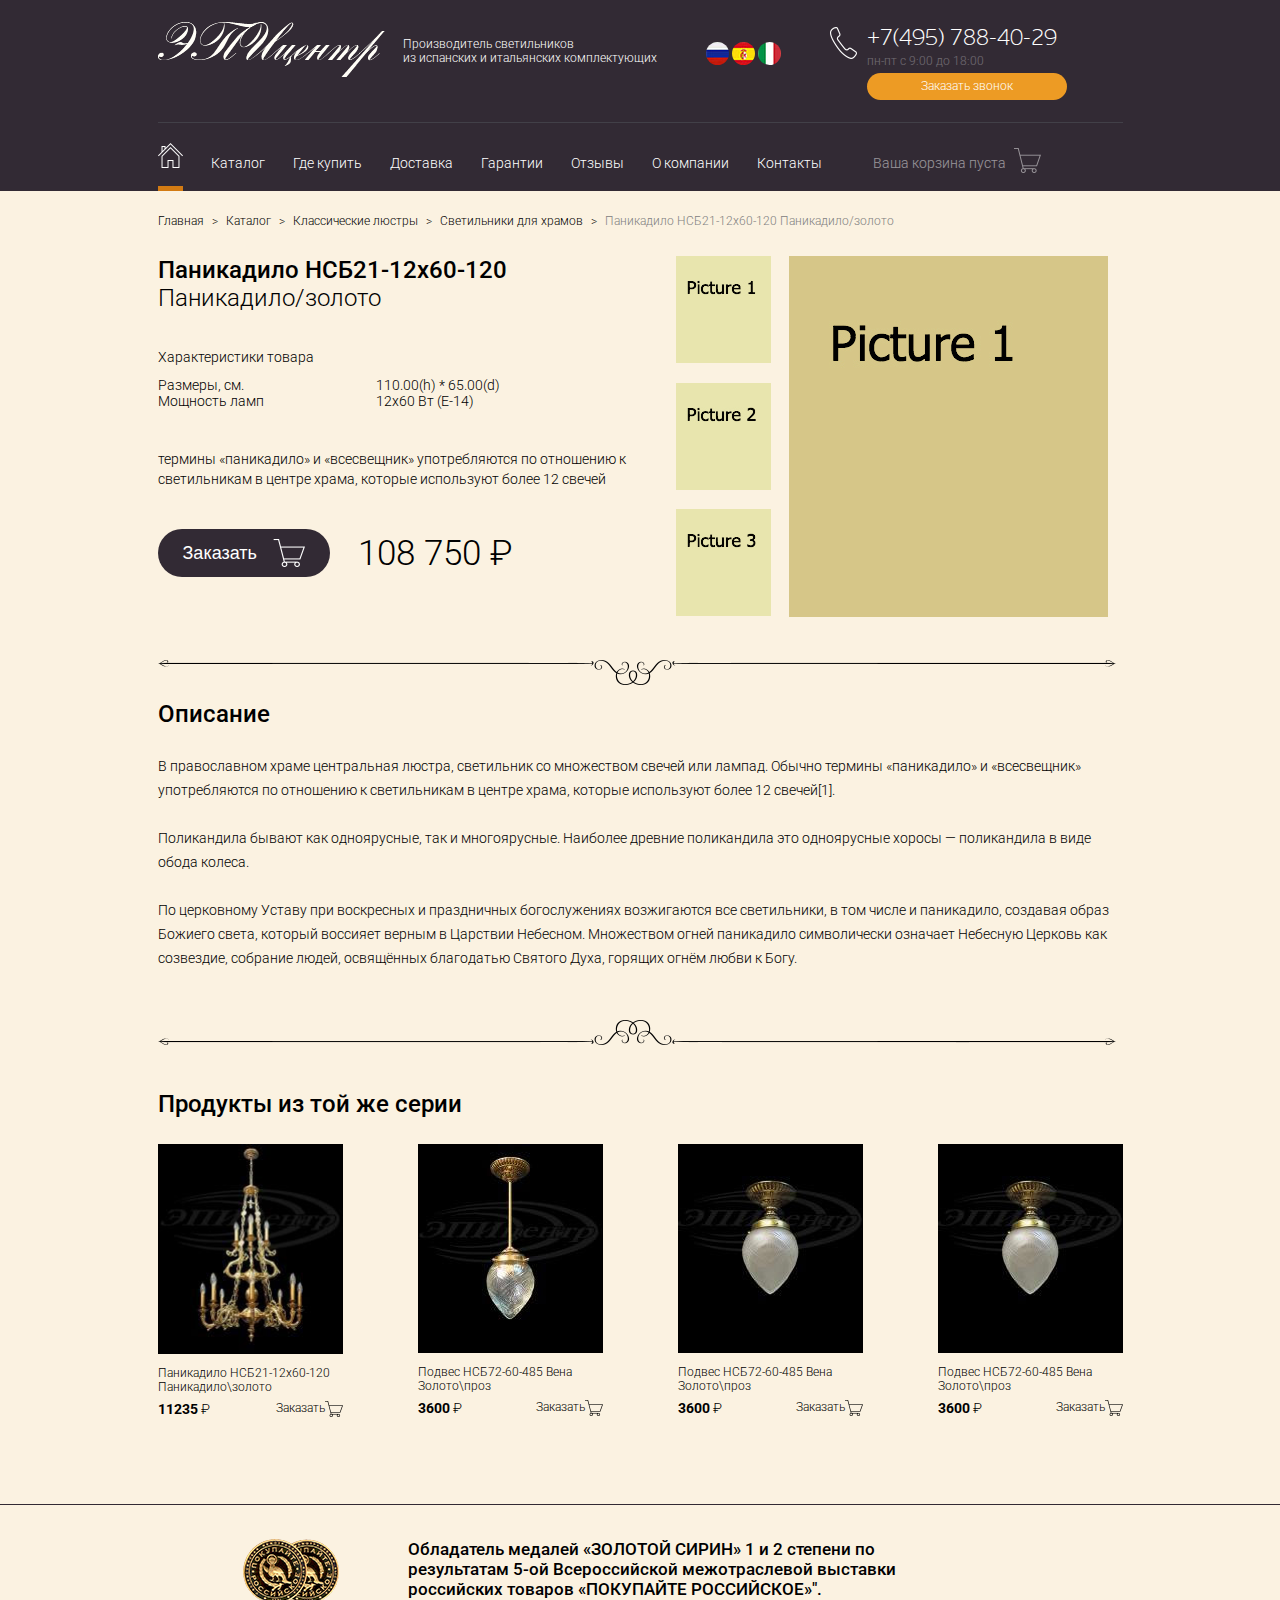
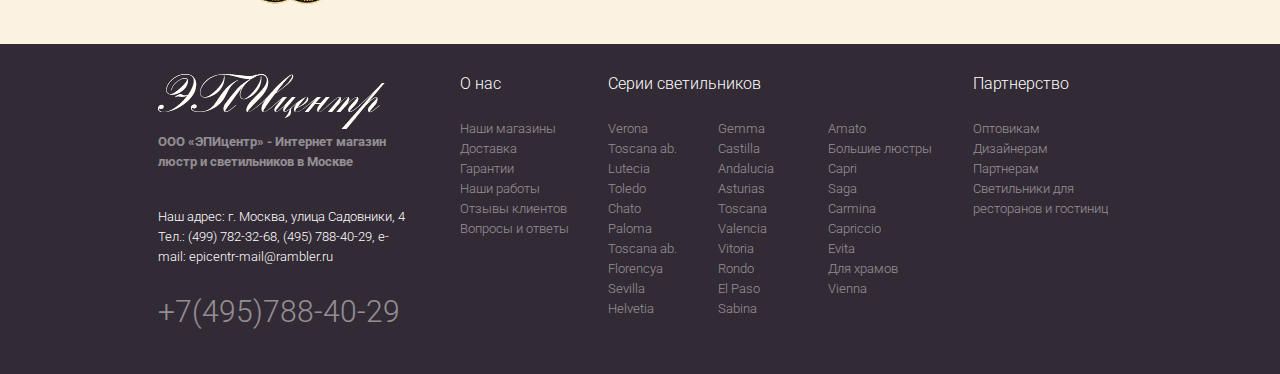
<file: product.html>
<!DOCTYPE html>
<html lang="ru">
<head>
  <meta charset="UTF-8">
  <meta http-equiv="X-UA-Compatible" content="IE=edge">
  <meta name="viewport" content="width=device-width,
  initial-scale=1">
  <title>Страница товара</title>
  <link href="https://fonts.googleapis.com/css?family=Roboto:300,400,500,700&subset=cyrillic-ext,latin-ext" rel="stylesheet">

  <!-- jQuery library (served from Google) -->
  <script src="http://ajax.googleapis.com/ajax/libs/jquery/1.8.2/jquery.min.js"></script>
  <!-- bxSlider Javascript file -->
  <script src="js/jquery.bxslider.js"></script>
  <!-- bxSlider CSS file -->
  <link rel="stylesheet" href="css/bxslider.css" />
  <link rel="stylesheet" type="text/css" href="css/style.css"/>
</head>
<body>
  <header class="page-header">
    <div class="container">
      <div class="upper-header">
        <a class="logo" href="#"><img src="img/logo.png" alt="Логотип"></a>
        <h1 class="upper-header__about-company">
          Производитель светильников <br>из испанских и итальянских комплектующих
        </h1>
        <ul class="language-list">
          <li class="lang-rus"><a href="#"></a></li>
          <li class="lang-sp"><a href="#"></a></li>
          <li class="lang-it"><a href="#"></a></li>
        </ul>
        <div class="header-contacts">
          <div class="header-contacts__call">+7(495) 788-40-29</div>
          <div class="header-contacts__working-hours">пн-пт с 9:00 до 18:00</div>
          <div class="header-contacts__call-request"><a href="#">Заказать звонок</a></div>
        </div>
      </div>
      <div class="lower-header clearfix">
        <nav class="header-navigation">
          <ul>
            <li><a class="active-page"><img src="img/icon-home.png" alt=""></a></li>
            <li><a href="#">Каталог</a></li>
            <li><a href="#">Где купить</a></li>
            <li><a href="#">Доставка</a></li>
            <li><a href="#">Гарантии</a></li>
            <li><a href="#">Отзывы</a></li>
            <li><a href="#">О компании</a></li>
            <li><a href="#">Контакты</a></li>
          </ul>
        </nav>
        <div class="user-cart">
          <a href="#">Ваша корзина пуста</a>
        </div>
      </div>
    </div>
  </header>

  <main class="product-page">
    <div class="container">
      <section class="breadcrumbs">
        <ul>
          <li><a href="#">Главная</a></li>
          <li><a href="#">></a></li>
          <li><a href="#">Каталог</a></li>
          <li><a href="#">></a></li>
          <li><a href="#">Классические люстры</a></li>
          <li><a href="#">></a></li>
          <li><a href="#">Светильники для храмов</a></li>
          <li><a href="#">></a></li>
          <li><a>Паникадило НСБ21-12х60-120 Паникадило/золото</a></li>
        </ul>
      </section>

      <section class="item-details clearfix">
        <div class="item-details__description">
          <h1 class="item-details__name">Паникадило НСБ21-12х60-120</h1>
          <div class="item-details__material">Паникадило/золото</div>
          <div class="item-details__specification-title">Характеристики товара</div>
          <div class="item-details__specification-content clearfix">
            <div class="item-details__specification-name">
                Размеры, см.
                <br>
                Мощность ламп
              </div>
            <div class="item-details__specification-info">
                110.00(h) * 65.00(d)
                <br>
                12х60 Вт (Е-14)
              </div>
          </div>
          <div class="item-details__other-info">
            термины «паникадило» и «всесвещник» употребляются по отношению к светильникам в центре храма, которые используют более 12 свечей
          </div>

          <div class="item-details__order-block">
            <button class="item-details__order-btn">Заказать</button>
            <div class="item-details__price"><span>108 750</span> &#8381;</div>
          </div>
        </div>
        <div class="picture-slider">
          <input type="radio" name="picture-slide" id="pic-1__small" checked>
          <input type="radio" name="picture-slide" id="pic-2__small">
          <input type="radio" name="picture-slide" id="pic-3__small">
          <label for="pic-1__small"><img src="img/pic-1__small.jpg" alt="фото-1"></label>
          <label for="pic-2__small"><img src="img/pic-2__small.jpg" alt="фото-2"></label>
          <label for="pic-3__small"><img src="img/pic-3__small.jpg" alt="фото-3"></label>
          <div class="picture-slides">
            <div class="picture-slide pic-1__big">
              <img src="img/pic-1__big.jpg" alt="фото-1">
            </div>
            <div class="picture-slide pic-2__big">
              <img src="img/pic-2__big.jpg" alt="фото-2">
            </div>
            <div class="picture-slide pic-3__big">
              <img src="img/pic-3__big.jpg" alt="фото-3">
            </div>
          </div>
        </div>
      </section>
      <div class="item__description">
        <div class="item__description-title">Описание</div>
        <div class="item__description-content">
          В православном храме центральная люстра, светильник со множеством свечей или лампад. Обычно термины «паникадило» и «всесвещник» употребляются по отношению к светильникам в центре храма, которые используют более 12 свечей[1].
          <br><br>
          Поликандила бывают как одноярусные, так и многоярусные. Наиболее древние поликандила это одноярусные хоросы — поликандила в виде обода колеса.
          <br><br>
          По церковному Уставу при воскресных и праздничных богослужениях возжигаются все светильники, в том числе и паникадило, создавая образ Божиего света, который воссияет верным в Царствии Небесном. Множеством огней паникадило символически означает Небесную Церковь как созвездие, собрание людей, освящённых благодатью Святого Духа, горящих огнём любви к Богу.
        </div>
      </div>
      <div class="other-items">
        <div class="other-items__title">Продукты из той же серии</div>
        <div class="items__list">
          <div class="item">
            <img class="item__img" src="img/img-new-item__1.jpg" alt="Паникадило НСБ21-12x60-120">
            <div class="item__name">
              Паникадило НСБ21-12x60-120
              <br>
              Паникадило\золото
            </div>
            <div class="item__order clearfix">
              <div class="item__price"><span>11235</span> &#8381;</div>
              <a class="item__to-cart">Заказать</a>
            </div>
          </div>
          <div class="item">
            <img class="item__img" src="img/img-new-item__2.jpg" alt="Подвес НСБ72-60-485 Вена">
            <div class="item__name">
              Подвес НСБ72-60-485 Вена
              <br>
              Золото\проз
            </div>
            <div class="item__order">
              <div class="item__price"><span>3600</span> &#8381;</div>
              <a class="item__to-cart">Заказать</a>
            </div>
          </div>
          <div class="item">
            <img class="item__img" src="img/img-new-item__3.jpg" alt="Подвес НСБ72-60-485 Вена">
            <div class="item__name">
              Подвес НСБ72-60-485 Вена
              <br>
              Золото\проз
            </div>
            <div class="item__order">
              <div class="item__price"><span>3600</span> &#8381;</div>
              <a class="item__to-cart">Заказать</a>
            </div>
          </div>
          <div class="item">
            <img class="item__img" src="img/img-new-item__3.jpg" alt="Подвес НСБ72-60-485 Вена">
            <div class="item__name">
              Подвес НСБ72-60-485 Вена
              <br>
              Золото\проз
            </div>
            <div class="item__order">
              <div class="item__price"><span>3600</span> &#8381;</div>
              <a class="item__to-cart">Заказать</a>
            </div>
          </div>
        </div>
      </div>
    </div>
    <div class="rewards">
        <div class="container">
          <div class="rewards__content">
            Обладатель медалей «ЗОЛОТОЙ СИРИН» 1 и 2 степени по результатам 5-ой Всероссийской межотраслевой выставки российских товаров «ПОКУПАЙТЕ РОССИЙСКОЕ»".
          </div>
        </div>
      </div>
  </main>

  <footer class="page-footer">
    <div class="container page-footer__wrapper">
      <section class="company-details">
        <a class="logo"><img src="img/logo.png" alt=""></a>
        <h1 class="footer__about-company">ООО «ЭПИцентр» - Интернет магазин люстр и светильников в Москве</h1>
        <div class="footer__address">
          Наш адрес: г. Москва, улица Садовники, 4 Тел.: (499) 782-32-68, (495) 788-40-29,  e-mail: epicentr-mail@rambler.ru
        </div>
        <div class="footer__tel">+7(495)788-40-29</div>
      </section>
      <section class="epicenter-info">
        <div class="epicenter-info__title">О нас</div>
        <ul class="epicenter-info__content">
          <li><a href="#">Наши магазины</a></li>
          <li><a href="#">Доставка</a></li>
          <li><a href="#">Гарантии</a></li>
          <li><a href="#">Наши работы</a></li>
          <li><a href="#">Отзывы клиентов</a></li>
          <li><a href="#">Вопросы и ответы</a></li>
        </ul>
      </section>
      <section class="lamp-series">
        <div class="lamp-series__title">Серии светильников</div>
        <div class="lamp-series__content">
          <ul class="lamp-series__list-1">
            <li><a href="#">Verona</a></li>
            <li><a href="#">Toscana ab.</a></li>
            <li><a href="#">Lutecia</a></li>
            <li><a href="#">Toledo</a></li>
            <li><a href="#">Chato</a></li>
            <li><a href="#">Paloma</a></li>
            <li><a href="#">Toscana ab.</a></li>
            <li><a href="#">Florencya</a></li>
            <li><a href="#">Sevilla</a></li>
            <li><a href="#">Helvetia</a></li>
          </ul>
          <ul class="lamp-series__list-2">
            <li><a href="#">Gemma</a></li>
            <li><a href="#">Castilla</a></li>
            <li><a href="#">Andalucia</a></li>
            <li><a href="#">Asturias</a></li>
            <li><a href="#">Toscana</a></li>
            <li><a href="#">Valencia</a></li>
            <li><a href="#">Vitoria</a></li>
            <li><a href="#">Rondo</a></li>
            <li><a href="#">El Paso</a></li>
            <li><a href="#">Sabina</a></li>
          </ul>
          <ul class="lamp-series__list-3">
              <li><a href="#">Amato</a></li>
              <li><a href="#">Большие люстры</a></li>
              <li><a href="#">Capri</a></li>
              <li><a href="#">Saga</a></li>
              <li><a href="#">Carmina</a></li>
              <li><a href="#">Capriccio</a></li>
              <li><a href="#">Evita</a></li>
              <li><a href="#">Для храмов</a></li>
              <li><a href="#">Vienna</a></li>
            </ul>
          </div>
      </section>
      <section class="partnership">
        <div class="partnership__title">Партнерство</div>
        <div class="partnership-list">
          <ul>
            <li><a href="#">Оптовикам</a></li>
            <li><a href="#">Дизайнерам</a></li>
            <li><a href="#">Партнерам</a></li>
            <li><a href="#">Светильники для ресторанов и гостиниц</a></li>
          </ul>
        </div>
      </section>
    </div>
  </footer>

<script type="text/javascript">
  $(document).ready(function(){
  $('.bxslider').bxSlider();
  });
</script>
</body>
</html>
</file>
<file: css/bxslider.css>
/**
 * BxSlider v4.1.2 - Fully loaded, responsive content slider
 * http://bxslider.com
 *
 * Written by: Steven Wanderski, 2014
 * http://stevenwanderski.com
 * (while drinking Belgian ales and listening to jazz)
 *
 * CEO and founder of bxCreative, LTD
 * http://bxcreative.com
 */


/** RESET AND LAYOUT
===================================*/

.bx-wrapper {
	position: relative;
	margin: 0 auto 60px;
	padding: 0;
	*zoom: 1;
}

.bx-wrapper img {
	max-width: 100%;
	display: block;
}

/** THEME
===================================*/

.bx-wrapper .bx-viewport {
	left: -5px;

	/*fix other elements on the page moving (on Chrome)*/
	-webkit-transform: translatez(0);
	-moz-transform: translatez(0);
    	-ms-transform: translatez(0);
    	-o-transform: translatez(0);
    	transform: translatez(0);
}

.bx-wrapper .bx-pager,
.bx-wrapper .bx-controls-auto {
	position: absolute;
	bottom: -30px;
	width: 100%;
}

/* LOADER */

.bx-wrapper .bx-loading {
	min-height: 50px;
	background: url(images/bx_loader.gif) center center no-repeat #fff;
	height: 100%;
	width: 100%;
	position: absolute;
	top: 0;
	left: 0;
	z-index: 2000;
}

/* PAGER */

.bx-wrapper .bx-pager {
	text-align: center;
	font-size: .85em;
	font-family: Arial;
	font-weight: bold;
	color: #666;
	padding-top: 20px;
}

.bx-wrapper .bx-pager .bx-pager-item,
.bx-wrapper .bx-controls-auto .bx-controls-auto-item {
	display: inline-block;
	*zoom: 1;
	*display: inline;
}

.bx-wrapper .bx-pager.bx-default-pager a {
	background: #666;
	text-indent: -9999px;
	display: block;
	width: 10px;
	height: 10px;
	margin: 0 5px;
	outline: 0;
	-moz-border-radius: 5px;
	-webkit-border-radius: 5px;
	border-radius: 5px;
}

.bx-wrapper .bx-pager.bx-default-pager a:hover,
.bx-wrapper .bx-pager.bx-default-pager a.active {
	background: #000;
}

/* DIRECTION CONTROLS (NEXT / PREV) */

.bx-wrapper .bx-prev {
	left: -100px;
	background: url(../img/icon-reviews__prev.png) no-repeat;
}

.bx-wrapper .bx-next {
	right: -100px;
	background: url(../img/icon-reviews__next.png) no-repeat;
}


.bx-wrapper .bx-controls-direction a {
	position: absolute;
	top: 50%;
	margin-top: -16px;
	outline: 0;
	width: 32px;
	height: 32px;
	text-indent: -9999px;
	z-index: 9999;
}

.bx-wrapper .bx-controls-direction a.disabled {
	display: none;
}

/* AUTO CONTROLS (START / STOP) */

.bx-wrapper .bx-controls-auto {
	text-align: center;
}

.bx-wrapper .bx-controls-auto .bx-start {
	display: block;
	text-indent: -9999px;
	width: 10px;
	height: 11px;
	outline: 0;
	background: url(images/controls.png) -86px -11px no-repeat;
	margin: 0 3px;
}

.bx-wrapper .bx-controls-auto .bx-start:hover,
.bx-wrapper .bx-controls-auto .bx-start.active {
	background-position: -86px 0;
}

.bx-wrapper .bx-controls-auto .bx-stop {
	display: block;
	text-indent: -9999px;
	width: 9px;
	height: 11px;
	outline: 0;
	background: url(images/controls.png) -86px -44px no-repeat;
	margin: 0 3px;
}

.bx-wrapper .bx-controls-auto .bx-stop:hover,
.bx-wrapper .bx-controls-auto .bx-stop.active {
	background-position: -86px -33px;
}

/* PAGER WITH AUTO-CONTROLS HYBRID LAYOUT */

.bx-wrapper .bx-controls.bx-has-controls-auto.bx-has-pager .bx-pager {
	text-align: left;
	width: 80%;
}

.bx-wrapper .bx-controls.bx-has-controls-auto.bx-has-pager .bx-controls-auto {
	right: 0;
	width: 35px;
}

/* IMAGE CAPTIONS */

.bx-wrapper .bx-caption {
	position: absolute;
	bottom: 0;
	left: 0;
	background: #666\9;
	background: rgba(80, 80, 80, 0.75);
	width: 100%;
}

.bx-wrapper .bx-caption span {
	color: #fff;
	font-family: Arial;
	display: block;
	font-size: .85em;
	padding: 10px;
}
</file>
<file: css/style.css>
@font-face {
  font-family: 'PFBeauSansPro-Thin';
  src: url('../font/PFBeauSansPro-Thin.eot?#iefix') format('embedded-opentype'),  url('../font/PFBeauSansPro-Thin.woff') format('woff'), url('../font/PFBeauSansPro-Thin.ttf')  format('truetype'), url('../font/PFBeauSansPro-Thin.svg#PFBeauSansPro-Thin') format('svg');
  font-weight: normal;
  font-style: normal;
}


html{
  box-sizing: border-box;
}
*, *:before, *:after {
  box-sizing: inherit;
}

.container{
	width: 965px;
	margin: 0 auto;
}

.clearfix:after{
	content: '';
	display: table;
	clear: both;
}

ul {
  margin: 0;
  padding: 0;
  list-style: none;
}

body{
  background-color: #322a34;
  color: #000;
  font-family: 'Roboto', sans-serif;
  font-size: 14px;
  line-height: auto;
  font-weight: 300;
  margin: 0;
  padding-bottom: 0;
}

a{
  text-decoration: none;
  color: #000;
}

fieldset{
  padding: 0;
  margin: 0;
}

input{
  outline: none;
}

button{
  outline: none;
}

img{
  max-width: 100%;
  height: auto;
}

h1{
  padding: 0;
  margin: 0;
}

.page-header{
  color: #fff;
  padding-top: 22px;
}

.upper-header{
  vertical-align: top;
  padding-bottom: 20px;
  position: relative;
}

.upper-header:after{
  position: absolute;
  content: '';
  width: 100%;
  height: 1px;
  background-color: #424048;
  bottom: 0;
  left: 0;
}

.upper-header .logo{
  display: inline-block;
  vertical-align: top;
}

.upper-header__about-company{
  width: 270px;
  display: inline-block;
  vertical-align: top;
  font-size: 12px;
  padding-left: 15px;
  padding-top: 15px;
  font-weight: 300;
}

.language-list{
  vertical-align: top;
  display: inline-block;
  width: 166px;
  text-align: center;
  padding-top: 20px;
}

.language-list li{
  display: inline-block;
  width: 23px;
  height: 23px;
  border-radius: 50%;
}

.language-list a{
  display: block;
  width: 100%;
  height: 100%;

}

.lang-rus{
  background-image: url('../img/lang-rus.jpg');
}

.lang-sp{
  background-image: url('../img/lang-sp.jpg');
}

.lang-it{
  background-image: url('../img/lang-it.jpg');
}

.header-contacts{
  display: inline-block;
  position: relative;
  padding-left: 37px;
}

.header-contacts::before{
  position: absolute;
  content: '';
  width:27px;
  height: 32px;
  left: 0;
  top: 5px;
  background-image: url('../img/icon-header-call.png');
}

.header-contacts__call{
  font-size: 23px;
  font-family: 'PFBeauSansPro-Thin';
}

.header-contacts__working-hours{
  font-size: 12px;
  opacity: .3;
  margin-bottom: 5px;
}

.header-contacts__call-request{
  display: inline-block;
  width: 200px;
  height: 27px;
  background-color: #ed9b24;
  color: #fff;
  border-radius: 15px;
}

.header-contacts__call-request:hover{
  background-color: #ce8720;
}

.header-contacts__call-request a{
  display: table-cell;
  width: 200px;
  font-size: 12px;
  line-height: 27px;
  text-align: center;
  color: #fff;
}

.header-contacts__call-request a:active{
  opacity: .7;
}


.lower-header{
  padding-top: 20px;
  padding-bottom: 20px;
}

.header-navigation{
  width: 690px;
  float: left;
}

.header-navigation li {
  display: inline-block;
}

.header-navigation li a{
  color: #fff;
  display: inline-block;
  margin-right: 25px;
}

.header-navigation li a:hover{
  opacity: .7;
}

.header-navigation li a:active{
  color: #978316;
}

.header-navigation .active-page{
  position: relative;
}

.header-navigation .active-page::after{
  position: absolute;
  content: '';
  width: 100%;
  height: 5px;
  background-color: #d37b13;
  bottom: -20px;
  left: 0;
}

.user-cart{
  float: right;
  width: 250px;
  padding-top: 12px;
}

.user-cart a{
  position: relative;
  padding-right: 35px;
  color: #fff;
  opacity: .5;
}

.user-cart a:hover{
  opacity: .7;
}

.user-cart a::after{
  position: absolute;
  content:'';
  right: 0;
  top: -7px;
  width: 27px;
  height: 25px;
  background-image: url('../img/icon-cart.png');
}

.main-slider{
  height: 440px;
  margin-bottom: 30px;
  background: #fbf2e1 url(../img/bg-main-slider.jpg) center;
}

.slider-wrapper{
  position: relative;
  width: 965px;
  height: 440px;
}

.main-slider input[type='radio']{
	opacity: 0;
}

.slide{
  width: 100%;
  height: 440px;
  position: relative;
  background: url('../img/slide-1.png')no-repeat 80% 20%;
}

.slide{
	display: none;
}

.slider-controls{
  width: 965px;
  height: 200px;
}
.slider-arrow-left,
.slider-arrow-right{
  position: absolute;
  content:'';
  width: 50px;
  height: 50px;
  background-image: url(../img/icon-arrow-left.png);
  left: 0;
  top: 50%;
  cursor: pointer;
  z-index: 10;
}

.slider-arrow-right{
  background-image: url(../img/icon-arrow-right.png);
  left: auto;
  right: 0;
}

/*.slide{
	position: absolute;
	top: 0;
	left: 0;
	width: 100%;
	height: 100%;
	overflow: hidden;
}*/

.slide-content{
  width: 300px;
  height: 95px;
  background-color: #322a34;
  color: #fff;
  padding: 20px;
  position: relative;
  left: 112px;
  top: 175px;
}

.slide-content a{
  color: #fff;
}

.slide-content h1{
  font-size: 28px;
  line-height: 1;
  font-weight: 300;
}

.slide-content span{
  font-size: 19px;
}

#arrow-left:checked ~ .slides-list .slide-1{
  display: block;
}

#arrow-right:checked ~ .slides-list .slide-2{
  display: block;
}

main{
  background: #fbf2e1;
}

.content-block{
  margin-bottom: 30px;
}

.catalog-page .content-block{
  margin-bottom: 0;
}

.index-left{
  float: left;
  width: 268px;
  padding-top: 35px;
}

.index-right{
  float: right;
  width: 650px;
  padding-top: 35px;
}

.products__title,
.top-block__title{
  font-size: 24px;
  font-weight: 500;
}

.products__title{
  margin-bottom: 45px;
}

.products__filter{
  padding-top: 20px;
  padding-bottom: 25px;
  position: relative;
  margin-bottom: 35px;
}

.products__filter::before,
.products__filter::after{
  position: absolute;
  content: '';
  width: 100%;
  height: 25px;
  left: 0;
  top: -25px;
  background: url('../img/products-filter__before.png') no-repeat;
}

.products__filter::after{
  background-image: url('../img/products-filter__after.png');
  top: auto;
  bottom: 0;
}

.products__filter li{
  margin-bottom: 10px;
  padding-left: 17px;
}

.products__filter li:last-child{
  margin-bottom: none;
}

.products__filter li a{
  display: block;
  font-size: 14px;
  line-height: 20px;
  padding-top: 5px;
  padding-bottom: 5px;
}

.products__filter a:hover{
  font-weight: 400;
}

.products__filter--active{
  background: #fefaef;
}

.video{
  display: block;
  overflow: hidden;
  width: 265px;
  height: 150px;
  background: url('../img/bg-video.jpg')no-repeat;
  margin-bottom: 30px;
}

.electronic-promo__book{
  /*width: 255px;*/
  height: 255px;
  background-color: #faedd8;
  padding-top: 25px;
  text-align: center;
}

.electronic-promo__text{
  padding: 15px;
  width: 100%;
  height: 65px;
  background-color: #f5e1c4;
  line-height: 20px;
  text-align: center;
}

.top-block{
  margin-bottom: 40px;
}

.top-block__title{
  float: left;
}

.search-bar{
  float: right;
  width: 188px;
  height: 33px;
}


.search-input{
  display: inline-block;
  width: 185px;
  height: 35px;
  padding: 10px;
  background-color: #f9edde;
  outline: none;
  border: none;
}

.search-input::-webkit-input-placeholder{color: #000; font-weight: 300;}
.search-input&::-moz-placeholder{color: #000; font-weight: 300;}
.search-input&:-ms-input-placeholder{color: #000; font-weight: 300;}

.items__list{
  display: -webkit-flex;
  display: -moz-flex;
  display: -ms-flex;
  display: -o-flex;
  display: flex;
  justify-content: space-between;
  -webkit-justify-content: space-between;
  padding-bottom: 25px;
  margin-bottom: 15px;
  position: relative;
  -webkit-flex-wrap: wrap;
  -moz-flex-wrap: wrap;
  -ms-flex-wrap: wrap;
  -o-flex-wrap: wrap;
  flex-wrap: wrap;
}

.items__list::after,
.filter__list:after{
  position: absolute;
  content:'';
  width: 100%;
  height: 25px;
  background-image: url('../img/bg-new-icons-list__after.png');
  left: 0;
  top: 100%;
}

.product-page .items__list::after{
  display: none;
}

.item{
  width: 185px;
  height: 285px;
}

.catalog-page .item{
  margin-bottom: 35px;
}

.catalog-page .items__list:after{
  display: none;
}

.catalog-page .items__list{
  margin-bottom: 0;
  padding-bottom: 0;
}

.item img{
  width: 100%;
  display: block;
  margin-bottom: 12px;
}

.item__name{
  font-size: 12px;
  margin-bottom: 7px;
}

.item__price{
  float: left;
}

.item__price span{
  font-weight: 700;
}

.item__to-cart{
  float: right;
  padding-right: 18px;
  position: relative;
  font-size: 12px;
}

.item__to-cart:hover{
  opacity: .6;
}

.item__to-cart:active{
  opacity: 1;
}

.item__to-cart::after{
  position: absolute;
  content: '';
  width: 18px;
  height: 16px;
  background-image: url('../img/icon-to-cart.png');
}


.promo-block{
  padding-top: 30px;
}

.promo-block__title{
  font-size: 24px;
  margin-bottom: 30px;
}

.promo-block__title span{
  font-weight: 700;
}

.promo-block__list{
  display: -webkit-flex;
  display: -moz-flex;
  display: -ms-flex;
  display: -o-flex;
  display: flex;
  -webkit-flex-wrap: wrap;
  -moz-flex-wrap: wrap;
  -ms-flex-wrap: wrap;
  -o-flex-wrap: wrap;
  flex-wrap: wrap;
  justify-content: space-between;
}
.promo-block__item{
  width: 185px;
  height: 215px;
  margin-right: 46px;
  padding-top: 80px;
  position: relative;
  font-size: 13px;
  line-height: 18px;
}

.promo-block__item:nth-child(3n){
  margin-right: 0;
}

.promo-block__item::after{
  content: '';
  position: absolute;
  top: 0;
  left: 50%;
}

.promo-block__item--1::after{
  width: 101px;
  height: 58px;
  background-image: url('../img/icon-promo-item__1.png');
  margin-left: -50.5px;
}

.promo-block__item--2::after{
  width: 40px;
  height: 58px;
  margin-left: -29px;
  background-image: url('../img/icon-promo-item__2.png');
}

.promo-block__item--3::after{
  width: 50px;
  height: 50px;
  background-image: url('../img/icon-promo-item__3.png');
  margin-left: -25px;
}

.promo-block__item--4::after{
  width: 55px;
  height: 59px;
  background-image: url('../img/icon-promo-item__4.png');
  margin-left: -29.5px;
}

.promo-block__item--5::after{
  width: 64px;
  height: 64px;
  background-image: url('../img/icon-promo-item__5.png');
  margin-left: -34px;
}

.promo-block__item--6::after{
  width: 54px;
  height: 50px;
  background-image: url('../img/icon-promo-item__6.png');
  margin-left: -25px;
}

.reviews{
  padding-top: 30px;
  position: relative;
  padding-bottom: 5px;
  margin-bottom: 35px;
}

.reviews::before,
.reviews::after{
  content:'';
  position: absolute;
  width: 100%;
  height: 25px;
  left: 0;
  top: 0;
  background: url('../img/bg-reviews__before.png')no-repeat;
}

.reviews::after{
  background-image: url('../img/bg-reviews__after.png');
  top: auto;
  bottom: 0;
}

.reviews__title{
  font-size: 24px;
  margin-bottom: 25px;
  font-weight: 500;
}

.reviews__slider{
  width: 694px;
  margin: 0 auto;
}

.bx-pager{
  display: none;
}

.about-epicenter__title{
  font-size: 24px;
  margin-bottom: 45px;
  font-weight: 500;
}

.about-epicenter__content{
  font-size: 13px;
  line-height: 18px;
  padding-bottom: 55px;
}


.rewards{
  position: relative;
  padding-top: 35px;
  padding-bottom: 45px;
}

.rewards::before{
  content:'';
  position: absolute;
  width: 100%;
  height: 1px;
  top: 0;
  background-color: #322a34;
}

.rewards__content{
  width: 770px;
  padding-left: 250px;
  font-size: 17px;
  position: relative;
  font-weight: 500;
}

.rewards__content::before{
  position: absolute;
  width: 96px;
  height: 65px;
  content: '';
  background: url('../img/img-rewards.png') no-repeat;
  left: 85px;
  top: 0;
}

.page-footer{
  background-color: #322a34;
  padding-top: 30px;
  padding-bottom: 52px;
}

.page-footer__wrapper{
  display: -webkit-flex;
  display: -moz-flex;
  display: -ms-flex;
  display: -o-flex;
  display: flex;
}

.page-footer .company-details{
  width: 265px;
  margin-right: 55px;
}

.page-footer .logo{
  margin-bottom: 20px;
}

.footer__about-company,
.footer__address{
  font-size: 13px;
  line-height: 20px;
  color: #fff;
  opacity: .47;
  margin-bottom: 35px;
}

.footer__address{
  opacity: 1;
}

.footer__tel{
  font-size: 30px;
  line-height: 20px;
  color: #fff;
  opacity: .47;
}

.epicenter-info__title,
.lamp-series__title,
.partnership__title{
  font-size: 16px;
  line-height: 20px;
  margin-bottom: 25px;
  color: #fff;
}

.epicenter-info{
  width: 120px;
  margin-right: 35px;
}

.lamp-series{
  margin-right: 35px;
}

.epicenter-info__content a,
.lamp-series__content a,
.partnership a{
  font-size: 13px;
  line-height: 20px;
  color: #fff;
  opacity: .47;
}


.epicenter-info__content a:hover,
.lamp-series__content a:hover,
.partnership a:hover{
  opacity: .8;

}

.lamp-series__content{
  display: -webkit-flex;
  display: -moz-flex;
  display: -ms-flex;
  display: -o-flex;
  display: flex;
  justify-content: space-between;
}

.lamp-series__content ul{
  width: 110px;
}

.partnership{
  width: 160px;
}
.filter__list{
  position: relative;
  margin-bottom: 50px;
}

.filter__list ul{
  display: -webkit-flex;
  display: -moz-flex;
  display: -ms-flex;
  display: -o-flex;
  display: flex;
  width: 100%;
  height: 170px;
  -webkit-flex-wrap: wrap;
  -moz-flex-wrap: wrap;
  -ms-flex-wrap: wrap;
  -o-flex-wrap: wrap;
  flex-wrap: wrap;
  flex-direction: column;
  align-items: flex-start;
  width: 660px;
}
.filter__list li{
  width: 90px;
  height: 30px;
  padding: 0;
  margin: 0;
  display: table-cell;
  line-height: 30px;
}

.filter__list a{
  padding-left: 10px;
}

.filter__list a:hover{
  color: #cc6600;
}

.filter__list--active-item{
  background-color: #fefaef;
}

.product-page{
  padding-top: 20px;
}

.breadcrumbs{
  margin-bottom: 25px;
}

.breadcrumbs li{
  display: inline-block;
  padding-right: 5px;
}

.breadcrumbs a{
  font-size: 12px;
  line-height: 20px;
}

.breadcrumbs li:last-child a{
  color: #808080;
}

.item-details{
  width: 950px;
  margin-bottom: 44px;
}

.item-details__description{
  float: left;
  width: 518px;
}

.item-details__name{
  font-size: 24px;
  font-weight: 500;
}

.item-details__material{
  font-size: 24px;
  margin-bottom: 35px;
}

.item-details__specification-title{
  font-size: 14px;
  line-height: 20px;
  margin-bottom: 10px;
}

.item-details__specification-content{
  width: 100%;
  margin-bottom: 40px;
}

.item-details__specification-name{
  float: left;
  width: 135px;
}

.item-details__specification-info{
  float: right;
  width: 300px;
}

.item-details__other-info{
  line-height: 20px;
  margin-bottom: 40px;
}


.item-details__order-btn{
  width: 172px;
  height: 48px;
  color: #fff;
  font-size: 18px;
  background-color: #322a34;
  border-radius: 25px;
  border: none;
  margin-right: 25px;
  vertical-align: middle;
  text-align: left;
  padding-left: 25px;
  position: relative;
}
.item-details__order-btn:after{
  position: absolute;
  content: '';
  width: 32px;
  height: 28px;
  right: 25px;
  top: 50%;
  margin-top: -14px;
  background: url('../img/icon-item__to-cart.png') no-repeat;
}


.item-details__order-btn:hover{
  opacity: .8;
}

.item-details__order-btn:active{
  opacity: 1;
}
.item-details__price{
  display: inline-block;
  font-size: 35px;
  vertical-align: middle;
}

.item__description{
  position: relative;
  padding-top: 40px;
  padding-bottom: 75px;
  margin-bottom: 45px;
}
.item__description:before,
.item__description:after{
  position: absolute;
  content: '';
  width: 100%;
  height: 25px;
  background: url('../img/bg-reviews__before.png') no-repeat;
  top: 0;
  left: 0;
}

.item__description:after{
  top: auto;
  bottom: 0;
  background: url('../img/bg-reviews__after.png') no-repeat;
}

.item__description-title,
.other-items__title{
  font-size: 24px;
  margin-bottom: 26px;
  font-weight: 500;
}

.item__description-content{
  line-height: 24px;
}

.other-items{
  padding-bottom: 35px;
}

.picture-slider{
  float: right;
  width: 432px;
  height: 360px;
  position: relative;
}

.picture-slider input{
  display: none;
}

.picture-slider label{
  position: absolute;
}

.picture-slider label img{
  display: block;
}

label[for='pic-2__small']{
  top: 127px;
}

label[for='pic-3__small']{
  top:auto;
  bottom: 0;
}

.picture-slider .picture-slide{
  position: absolute;
  right: 0;
  display: none;
}

#pic-1__small:checked ~ .picture-slides .pic-1__big{
  display: block;
}

#pic-2__small:checked ~ .picture-slides .pic-2__big{
  display: block;
}

#pic-3__small:checked ~ .picture-slides .pic-3__big{
  display: block;
}
</file>
